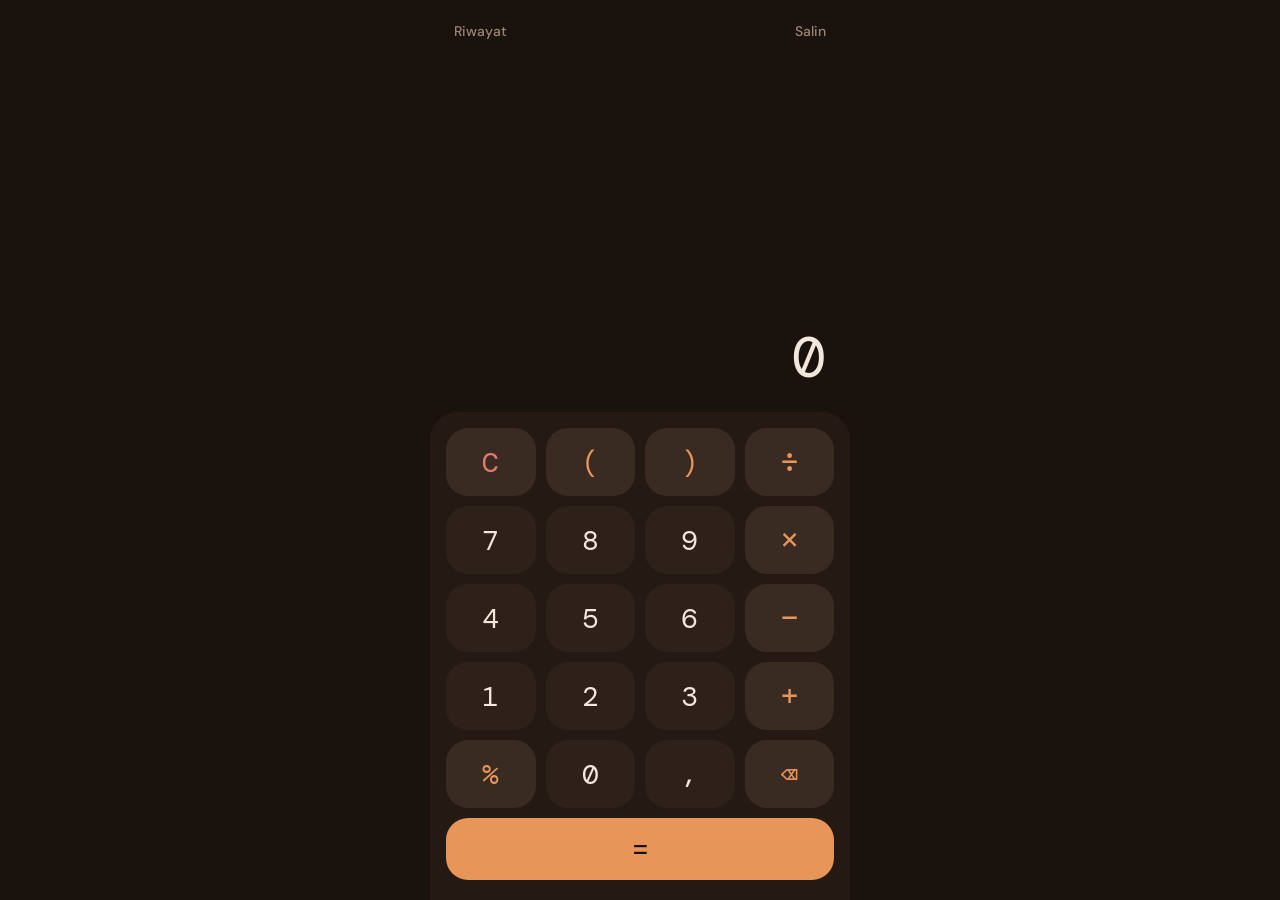
<file: website 2/JS Experiment/index.html>
<!DOCTYPE html>
<html lang="id">
<head>
  <meta charset="UTF-8">
  <meta name="viewport" content="width=device-width, initial-scale=1, viewport-fit=cover">
  <title>Kalkulator</title>

  <!-- Font DM Sans (teks) dan DM Mono (angka) dari Google Fonts -->
  <link href="https://fonts.googleapis.com/css2?family=DM+Mono:wght@300;400&family=DM+Sans:wght@400;500;600&display=swap" rel="stylesheet">

  <!-- Hubungkan ke file CSS -->
  <link rel="stylesheet" href="style.css">
</head>
<body>

  <div class="aplikasi">

    <!-- Bagian atas: tombol Riwayat dan Salin -->
    <div class="atas">
      <button id="btn-riwayat">Riwayat</button>
      <button id="btn-salin">Salin</button>
    </div>

    <!-- Layar: baris atas = ekspresi, baris bawah = hasil -->
    <div class="layar">
      <div class="ekspresi" id="ekspresi"></div>
      <div class="hasil" id="hasil">0</div>
    </div>

    <!-- Papan tombol. Atribut data-tombol menyimpan "nilai" tiap tombol,
         dibaca oleh JavaScript saat tombol ditekan. -->
    <div class="papan-tombol" id="papan-tombol">
      <button class="fungsi merah" data-tombol="C">C</button>
      <button class="fungsi" data-tombol="(">(</button>
      <button class="fungsi" data-tombol=")">)</button>
      <button class="operator" data-tombol="÷">÷</button>

      <button data-tombol="7">7</button>
      <button data-tombol="8">8</button>
      <button data-tombol="9">9</button>
      <button class="operator" data-tombol="×">×</button>

      <button data-tombol="4">4</button>
      <button data-tombol="5">5</button>
      <button data-tombol="6">6</button>
      <button class="operator" data-tombol="-">−</button>

      <button data-tombol="1">1</button>
      <button data-tombol="2">2</button>
      <button data-tombol="3">3</button>
      <button class="operator" data-tombol="+">+</button>

      <button class="fungsi" data-tombol="%">%</button>
      <button data-tombol="0">0</button>
      <button data-tombol=".">,</button>
      <button class="fungsi" data-tombol="hapus">⌫</button>

      <button class="sama-dengan" data-tombol="=">=</button>
    </div>

    <!-- Panel riwayat (tersembunyi sampai tombol Riwayat ditekan) -->
    <div class="riwayat" id="riwayat">
      <div class="riwayat-atas">
        <h2>Riwayat</h2>
        <div>
          <button id="btn-hapus-riwayat">Hapus</button>
          <button id="btn-tutup-riwayat">Tutup</button>
        </div>
      </div>
      <div class="daftar-riwayat" id="daftar-riwayat"></div>
    </div>

  </div>

  <!-- Hubungkan ke file JavaScript (ditaruh paling bawah agar elemen di atas sudah ada) -->
  <script src="script.js"></script>
</body>
</html>
</file>
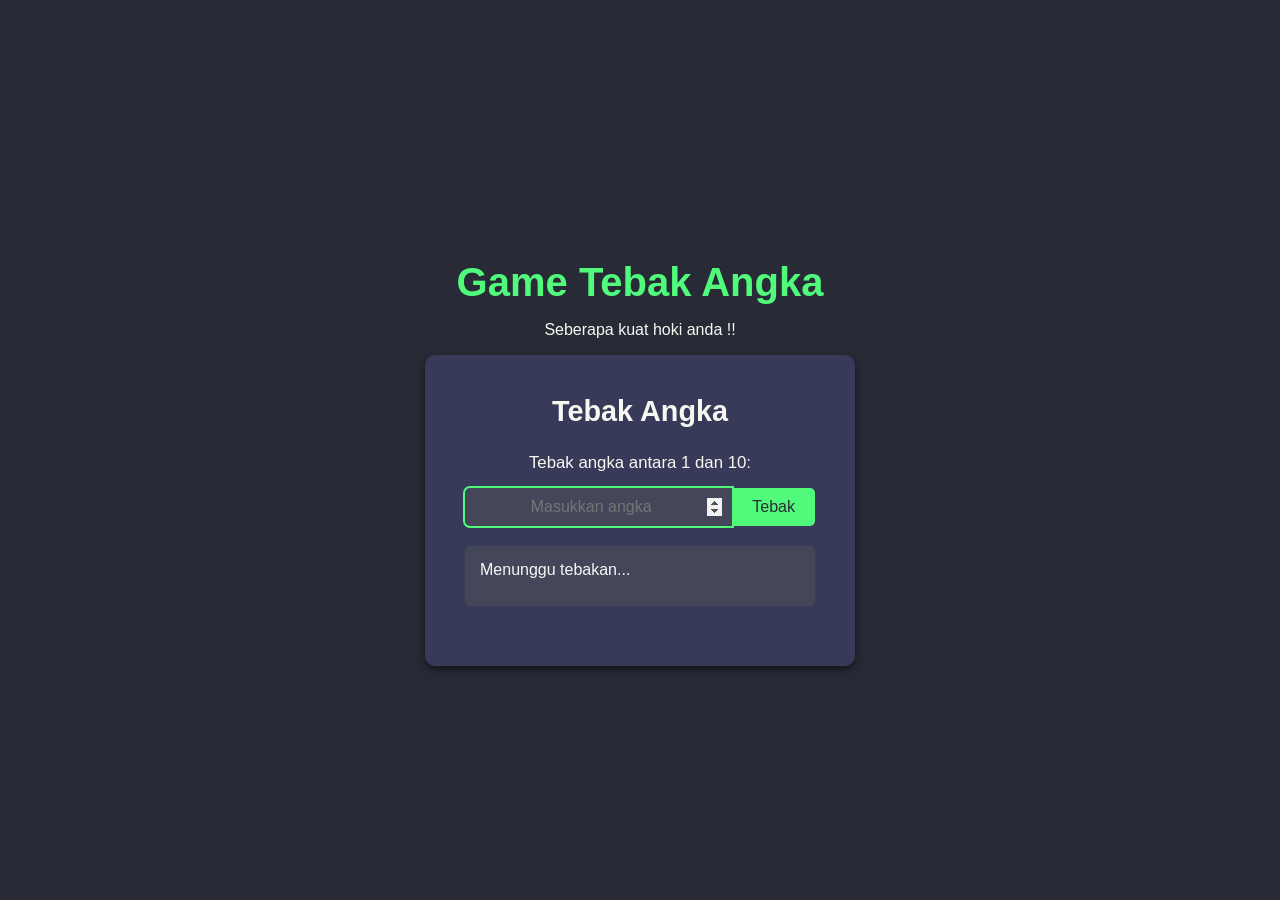
<file: website 2/P1 tebak angka/index.html>
<!DOCTYPE html>
<html lang="id">
<head>
    <meta charset="UTF-8">
    <meta name="viewport" content="width=device-width, initial-scale=1.0">
    <title>Game Tebak Angka</title>
    <link rel="stylesheet" href="style.css">
</head>
<body>
    <div class="container">
        <h1>Game Tebak Angka</h1>
        <p>Seberapa kuat hoki anda !!</p>
        
        <div class="card">
            <h2>Tebak Angka</h2>
            
            <p class="instruction">Tebak angka antara 1 dan 10:</p>
            
            <div class="input-group">
                <input type="number" id="guessInput" min="1" max="10" placeholder="Masukkan angka">
                <button id="checkButton">Tebak</button>
            </div>
            
            <div id="resultMessage"></div>
            
            <button id="playAgainButton" class="hidden">Main Lagi</button>
        </div>
    </div>

    <script src="script.js"></script>
</body>
</html>
</file>
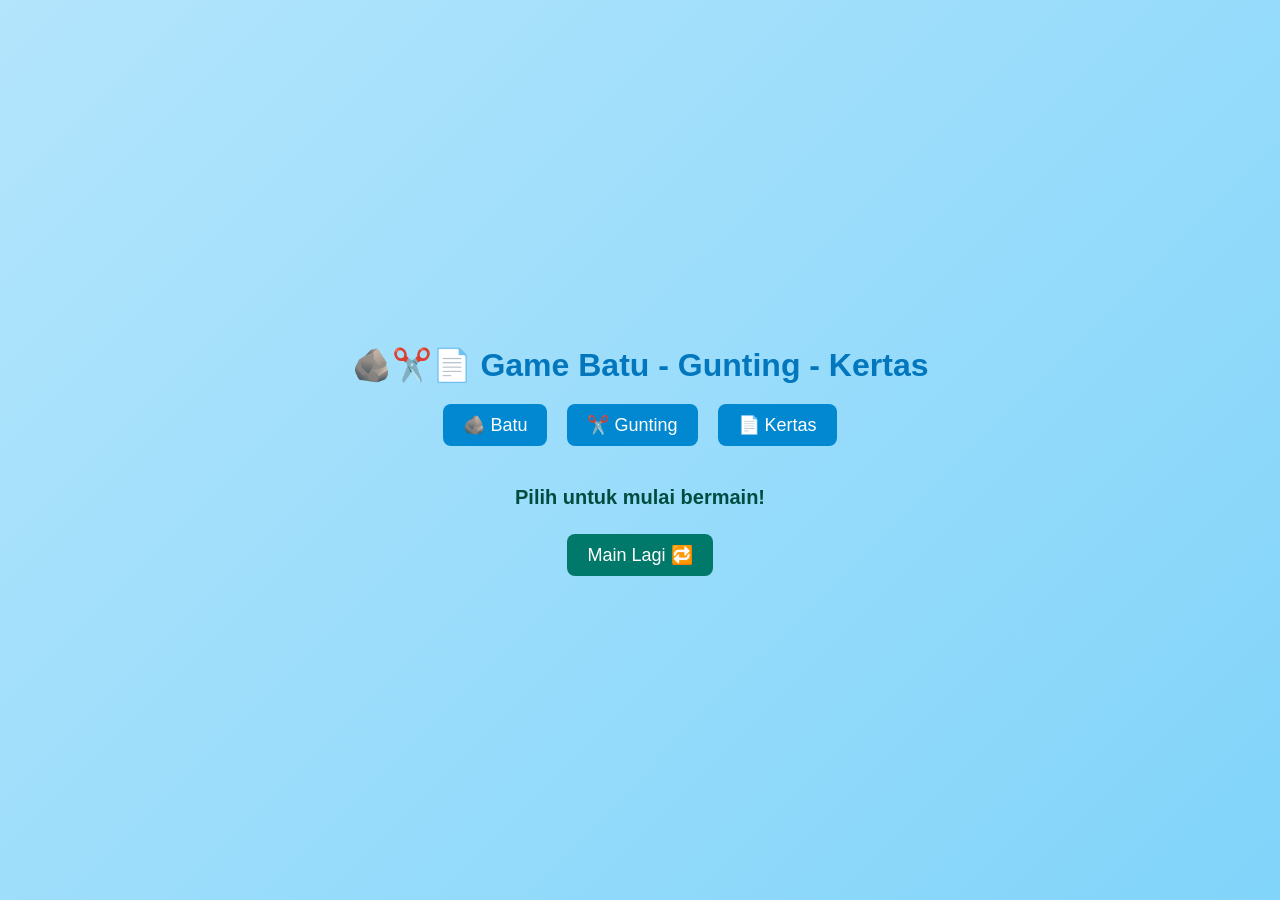
<file: website 2/P2 gunting, batu, kertas/index.html>
<!DOCTYPE html>
<html lang="id">
<head>
  <meta charset="UTF-8">
  <meta name="viewport" content="width=device-width, initial-scale=1.0">
  <title>Game Batu Gunting Kertas</title>
  <link rel="stylesheet" href="style.css">
</head>
<body>
  <h1>🪨✂️📄 Game Batu - Gunting - Kertas</h1>

  <div class="choices">
    <button id="batu">🪨 Batu</button>
    <button id="gunting">✂️ Gunting</button>
    <button id="kertas">📄 Kertas</button>
  </div>

  <div id="result">Pilih untuk mulai bermain!</div>

  <button id="resetButton">Main Lagi 🔁</button>

  <script src="script.js"></script>
</body>
</html>
</file>
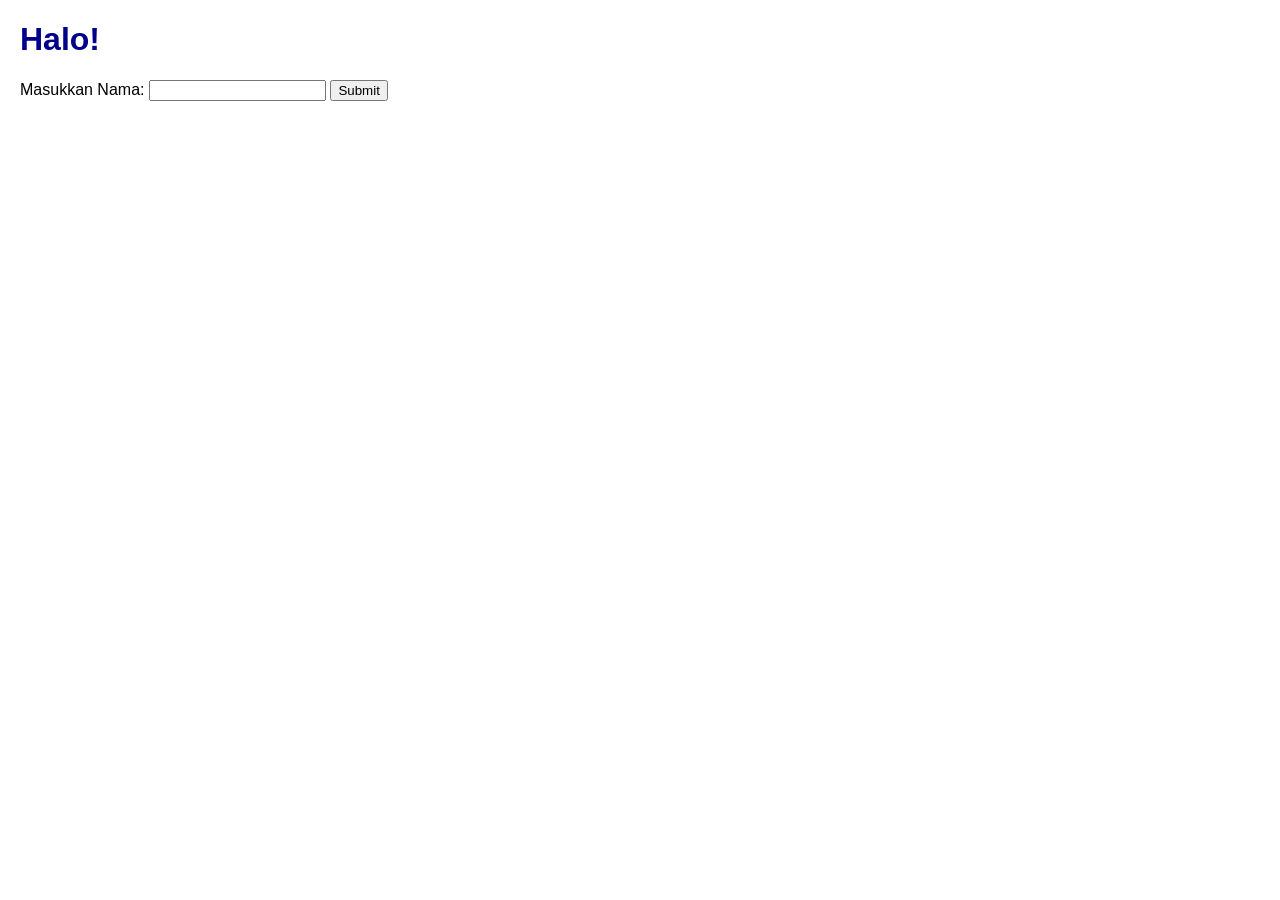
<file: website 2/P3 Cara masukkan nama/index.html>
<!DOCTYPE html>
<html lang="id">
<head>
    <meta charset="UTF-8">
    <meta name="viewport" content="width=device-width, initial-scale=1.0">
    <title>Input Limit 60 Karakter</title>
    <style>
        body { font-family: sans-serif; margin: 20px; }
        #tampilanNama { color: darkblue; }
        .info { font-size: 0.8rem; color: gray; }
    </style>
</head>
<body>

    <h1 id="tampilanNama">Halo!</h1>
    <label for="nama">Masukkan Nama:</label>
    <input type="text" id="nama" maxlength="60">
    <button id="btnSubmit">Submit</button>

    <script>
    const heading = document.getElementById("tampilanNama");
    const input = document.getElementById("nama");
    const tombol = document.getElementById("btnSubmit");

const namaInput = () => {
if (input.value.trim() !== "") {
    heading.textContent = `Halo, ${input.value}!`;
    input.value= "";
} else {
alert("Nama tidak boleh kosong");
}
};

tombol.addEventListener("click", namaInput);

input.addEventListener("keydown", (e) => {
if (e.key === "Enter") {
namaInput();
}
});


    </script>

</body>
</html>
</file>
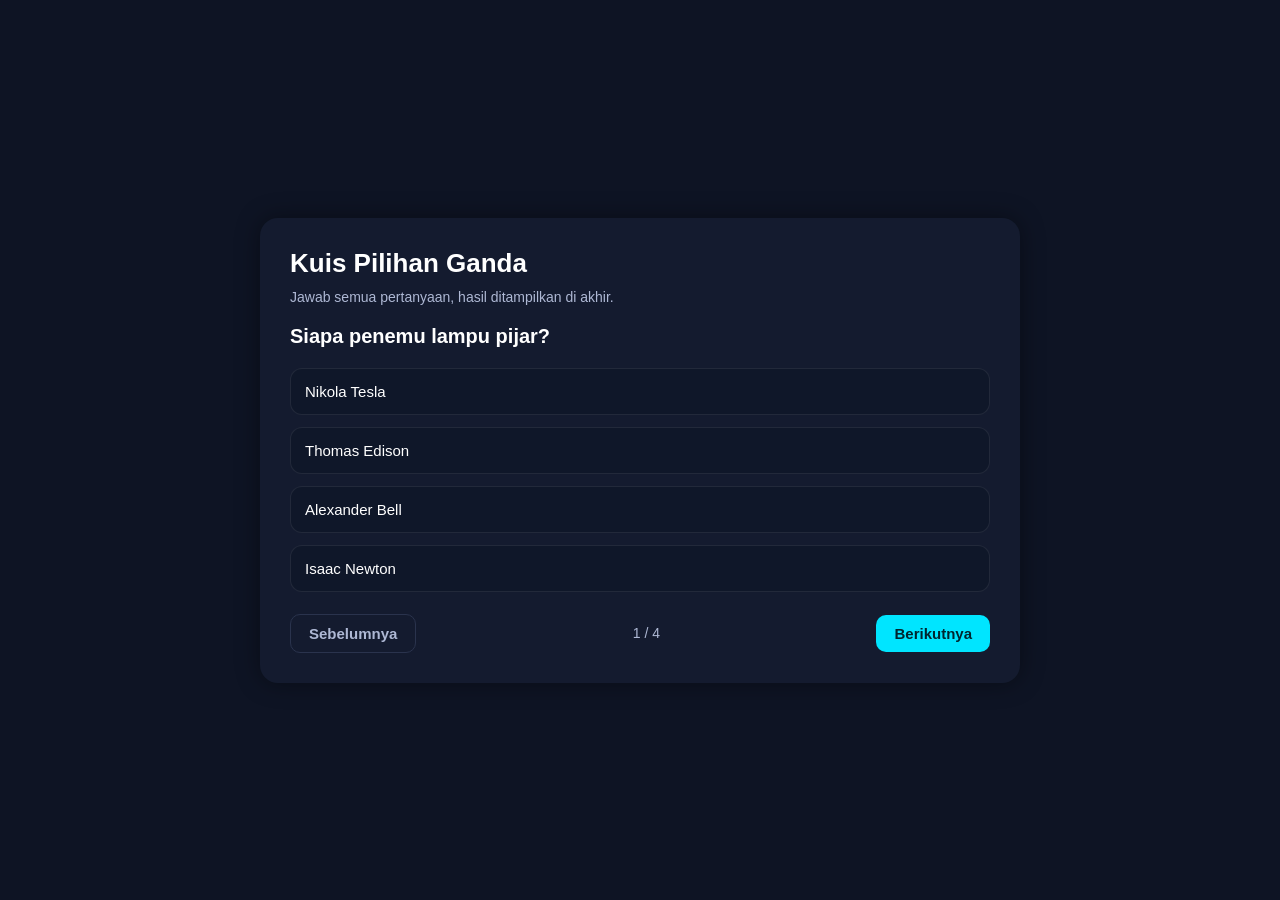
<file: website 2/P4 quiz/index.html>
<!DOCTYPE html>
<html lang="id">
<head>
  <meta charset="UTF-8" />
  <meta name="viewport" content="width=device-width, initial-scale=1.0" />
  <title>Kuis Pilihan Ganda</title>

  <style>
    * {margin: 0; padding: 0; box-sizing: border-box; font-family: 'Inter', sans-serif;}
    body {background: #0e1424; color: #fff; display: flex; justify-content: center; align-items: center; min-height: 100vh; padding: 20px;}

    .container {
      width: 100%; max-width: 760px; background: #141b2f; padding: 30px;
      border-radius: 18px; box-shadow: 0 0 25px rgba(0,0,0,0.4);
    }

    h1 {font-size: 26px; margin-bottom: 10px;}
    .subtitle {color:#aeb8d4; font-size: 14px; margin-bottom: 20px;}

    .question {font-size: 20px; margin-bottom: 20px; font-weight: 600;}

    .choices {display: grid; gap: 12px;}
    .choice {
      background: #0f1729; padding: 14px; border-radius: 12px;
      border: 1px solid rgba(255,255,255,0.08);
      cursor: pointer; transition: .2s; font-size: 15px;
      text-align: left;
    }
    .choice:hover {border-color: #00e5ff; transform: translateY(-2px);}
    .choice.selected {border-color: #00e5ff; background: #162339;}
    
    

    .controls {display: flex; justify-content: space-between; margin-top: 22px; align-items: center;}
    button {
      padding: 10px 18px; border-radius: 10px; border: none; cursor: pointer;
      font-weight: 600; font-size: 15px; transition: 0.2s;
    }
    .primary {background: #00e5ff; color: #00252e;}
    .ghost {background: transparent; border: 1px solid #2a334d; color: #aeb8d4;}
    button:hover {opacity: .85;}

    #resultScreen {display: none; text-align: center; margin-top: 10px;}
    #finalScore {font-size: 48px; color: #00e5ff; font-weight: 800; margin: 12px 0;}
  </style>
</head>
<body>
  <div class="container">
    <h1>Kuis Pilihan Ganda</h1>
    <div class="subtitle">Jawab semua pertanyaan, hasil ditampilkan di akhir.</div>

    <div id="quizScreen">
      <div id="question" class="question">Memuat...</div>
      <div id="choices" class="choices"></div>

      <div class="controls">
        <button id="prevBtn" class="ghost">Sebelumnya</button>
        <div id="progressText" style="color:#aeb8d4; font-size:14px;"></div>
        <button id="nextBtn" class="primary">Berikutnya</button>
      </div>
    </div>

    <div id="resultScreen">
      <h2>Hasil Akhir</h2>
      <div id="finalScore">0 / 0</div>
      <p id="finalMessage" class="subtitle"></p>
      <button id="restartBtn" class="primary" style="margin-top:15px;">Main Lagi</button>
    </div>
  </div>

  <script>
    const QUESTIONS = [
      { q: 'Siapa penemu lampu pijar?', c: ['Nikola Tesla','Thomas Edison','Alexander Bell','Isaac Newton'], a: 1 },
      { q: 'Ibu kota Indonesia adalah?', c: ['Bandung','Medan','Jakarta','Surabaya'], a: 2 },
      { q: 'Bahasa pemrograman untuk web browser?', c: ['Java','Python','JavaScript','C++'], a: 2 },
      { q: 'Planet terbesar?', c: ['Saturnus','Jupiter','Bumi','Mars'], a: 1 }
    ];

    let index = 0;
    let answers = Array(QUESTIONS.length).fill(null);

    const qEl = document.getElementById('question');
    const choicesEl = document.getElementById('choices');
    const nextBtn = document.getElementById('nextBtn');
    const prevBtn = document.getElementById('prevBtn');
    const progressText = document.getElementById('progressText');
    const quizScreen = document.getElementById('quizScreen');
    const resultScreen = document.getElementById('resultScreen');
    const finalScore = document.getElementById('finalScore');
    const finalMessage = document.getElementById('finalMessage');

    function loadQuestion() {
      const q = QUESTIONS[index];
      qEl.textContent = q.q;
      progressText.textContent = `${index+1} / ${QUESTIONS.length}`;

      choicesEl.innerHTML = '';
      q.c.forEach((txt, i) => {
        const btn = document.createElement('div');
        btn.className = 'choice';
        btn.textContent = txt;
        btn.onclick = () => select(i);
        if (answers[index] === i) btn.classList.add('selected');
        choicesEl.appendChild(btn);
      });

      prevBtn.disabled = index === 0;
      nextBtn.textContent = (index === QUESTIONS.length - 1) ? 'Selesai' : 'Berikutnya';
    }

    function select(i) {
      answers[index] = i;
      document.querySelectorAll('.choice').forEach(c => c.classList.remove('selected'));
      document.querySelectorAll('.choice')[i].classList.add('selected');
    }

    nextBtn.onclick = () => {
      if (answers[index] === null) return alert('Pilih jawaban dulu!');
      if (index < QUESTIONS.length - 1) {
        index++;
        loadQuestion();
      } else finish();
    };

    prevBtn.onclick = () => {
      if (index > 0) index--;
      loadQuestion();
    };

    function finish() {
      let correct = 0;
      QUESTIONS.forEach((q, i) => {
        if (answers[i] === q.a) correct++;
      });

      finalScore.textContent = `${correct} / ${QUESTIONS.length}`;
      finalMessage.textContent = correct === QUESTIONS.length ? 'Sempurna!' : correct >= 2 ? 'Bagus!' : 'Coba lagi!';

      quizScreen.style.display = 'none';
      resultScreen.style.display = 'block';
    }

    document.getElementById('restartBtn').onclick = () => {
      index = 0;
      answers.fill(null);
      resultScreen.style.display = 'none';
      quizScreen.style.display = 'block';
      loadQuestion();
    };

    loadQuestion();
  </script>
</body>
</html>
</file>
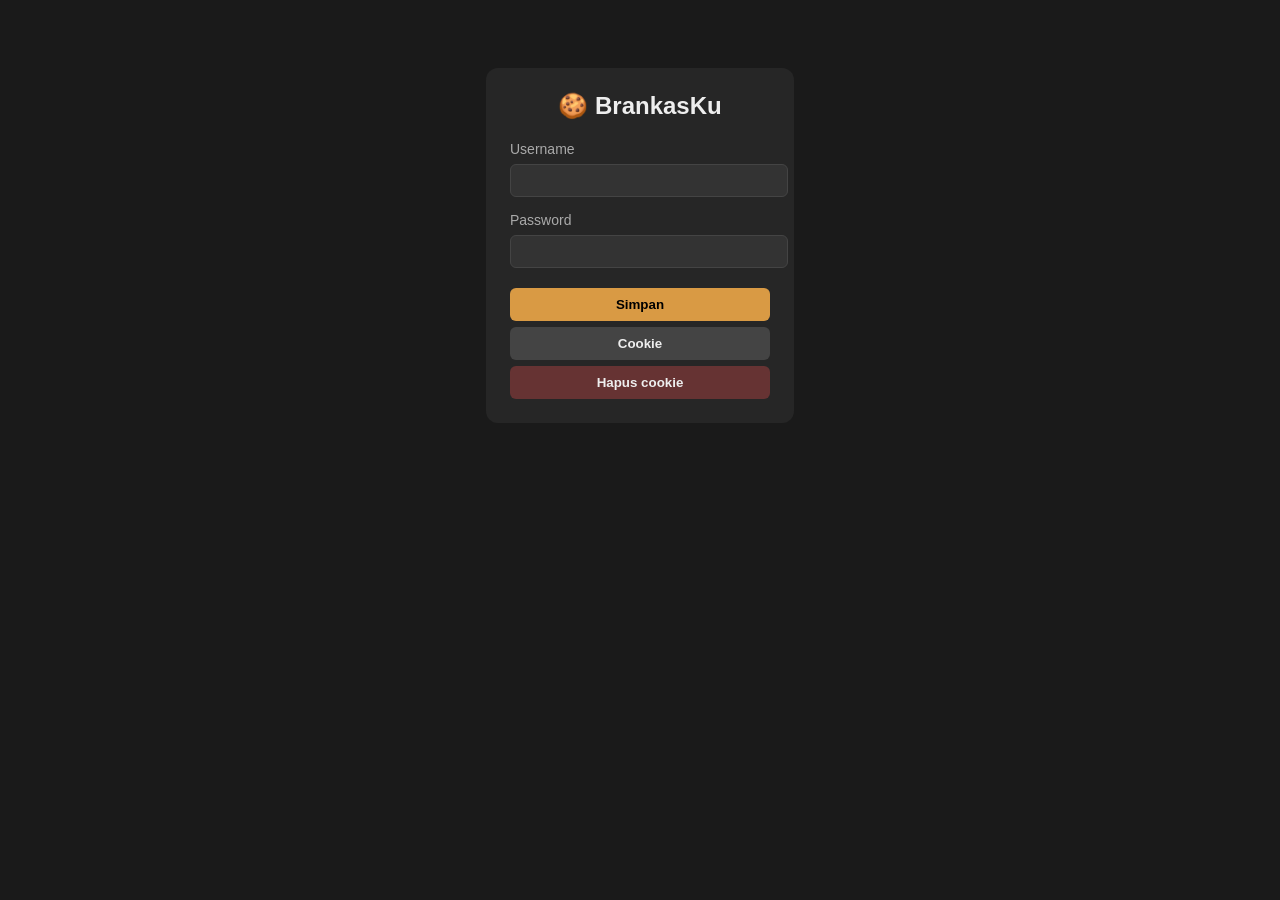
<file: website 2/P5 Web cookie/index.html>
<!DOCTYPE html>
<html lang="id">
<head>
<meta charset="UTF-8">
<title>BrankasKu</title>
<style>
  body {
    font-family: sans-serif;
    background: #1a1a1a;
    color: #eee;
    display: flex;
    justify-content: center;
    padding-top: 60px;
  }
  .card {
    background: #262626;
    padding: 24px;
    border-radius: 12px;
    width: 260px;
  }
  h2 { margin-top: 0; text-align: center; }
  label { font-size: 14px; color: #aaa; }
  input {
    width: 100%;
    padding: 8px;
    margin: 6px 0 14px;
    border-radius: 6px;
    border: 1px solid #444;
    background: #333;
    color: #eee;
  }
  button {
    width: 100%;
    padding: 9px;
    margin-top: 6px;
    border: none;
    border-radius: 6px;
    cursor: pointer;
    font-weight: bold;
  }
  #saveBtn { background: #d99a44; }
  #cookieBtn { background: #444; color: #eee; }
  #clearBtn { background: #663333; color: #eee; }
</style>
</head>
<body>

<div class="card">
  <h2>🍪 BrankasKu</h2>
    <label for="firstText">Username</label>
    <input type="text" id="firstText">

    <label for="lastText">Password</label>
    <input type="password" id="lastText">

    <button id="saveBtn">Simpan</button>
    <button id="cookieBtn">Cookie</button>
    <button id="clearBtn">Hapus cookie</button>
</div>

<script>
const firstText = document.querySelector("#firstText");
const lastText = document.querySelector("#lastText");
const saveBtn = document.querySelector("#saveBtn");
const cookieBtn = document.querySelector("#cookieBtn");
const clearBtn = document.querySelector("#clearBtn");

saveBtn.addEventListener("click", () => {
    setCookie("firstName", firstText.value, 365);
    setCookie("lastName", lastText.value, 365);
    alert("Tersimpan");
    firstText.value = "";
    lastText.value = "";
});

cookieBtn.addEventListener("click", () => {
    firstText.value = getCookie("firstName") || "";
    lastText.value = getCookie("lastName") || "";
    if (firstText.value === "" && lastText.value === ""){
        alert("Brankas kosong");
    }
});

clearBtn.addEventListener("click", () => {
    deleteCookie("firstName");
    deleteCookie("lastName");
    alert("Cookie berhasil di hapus");
    firstText.value = "";
    lastText.value = "";
});

function setCookie(name, value, daysToLive){
    const date = new Date();
    date.setTime(date.getTime() + (daysToLive * 24 * 60 * 60 * 1000));
    const expires = "expires=" + date.toUTCString();
    document.cookie = `${name}=${encodeURIComponent(value)}; ${expires}; path=/`;
}

function deleteCookie(name){
    setCookie(name, "", -1);
}

function getCookie(name) {
    const cDecoded = decodeURIComponent(document.cookie);
    const cArray = cDecoded.split("; ");
    let result = null;
    
    cArray.forEach(element => {
        if (element.startsWith(name + "=")) {
            result = element.substring(name.length + 1); 
        }
    });
    
    return result;
}

</script>

</body>
</html>
</file>
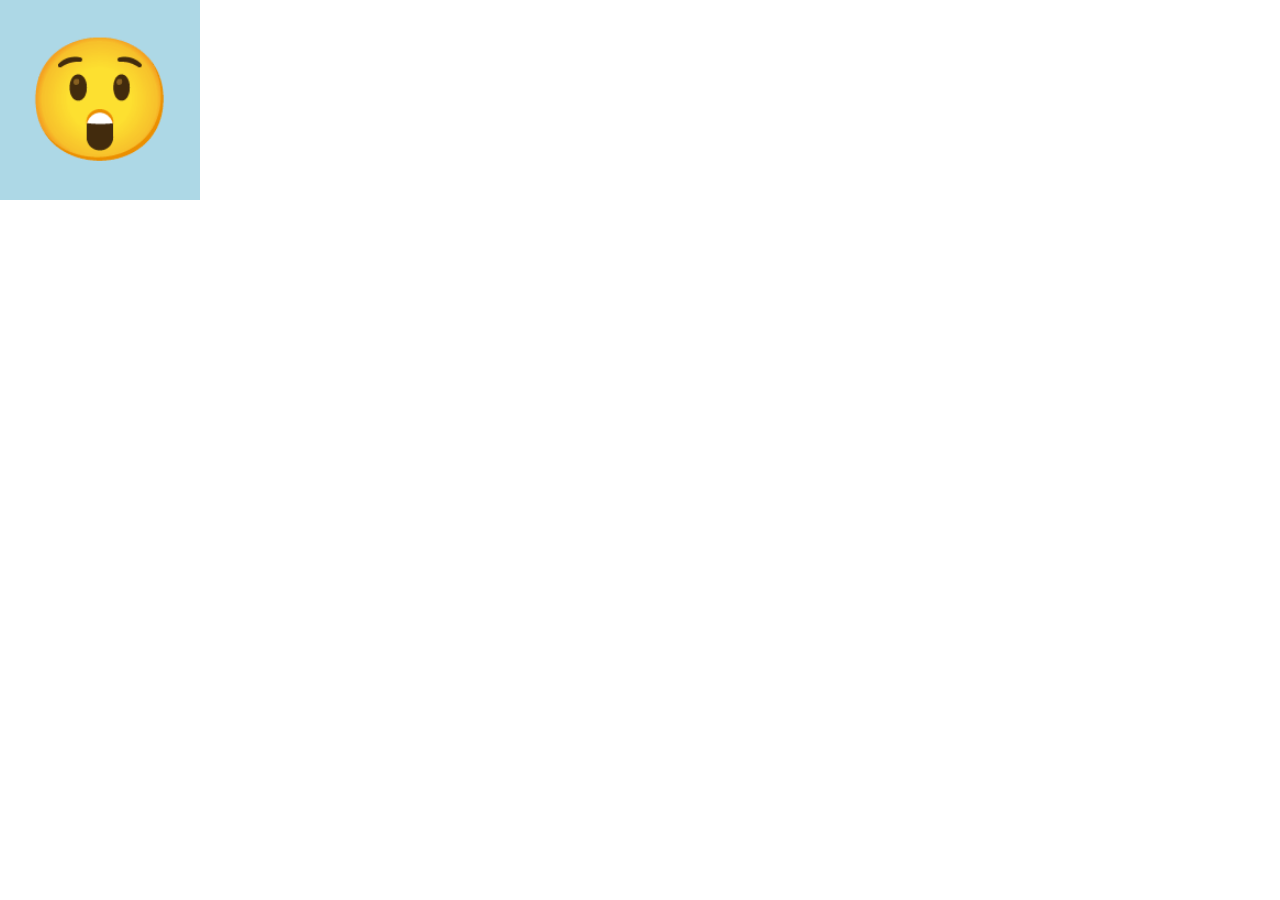
<file: website 2/P6 KEY EVENTS (wasd)/index.html>
<!DOCTYPE html>
<html lang="id">
<head>
    <meta charset="UTF-8">
    <meta name="viewport" content="width=device-width, initial-scale=1.0">
    <title>JavaScript Key Events - Bro Code</title>
    <link rel="stylesheet" href="style.css">
</head>
<body>

    <!-- Elemen kotak yang akan digerakkan -->
    <div id="myBox">😲</div>

    <script src="script.js"></script>
</body>
</html>
</file>
<file: website 2/JS Experiment/style.css>
/* ===== 1. Warna (variabel) =====
   Ubah warna di sini, seluruh kalkulator ikut berubah. */
:root {
  --latar: #1a120d;
  --panel: #241913;
  --tombol: #2e211a;
  --tombol-fungsi: #3a2b22;
  --teks: #f3e6da;
  --teks-redup: #9c8575;
  --aksen: #e8955a;
  --merah: #e27b6a;

  /* Beri jarak dari poni/tepi layar HP */
  padding-top: env(safe-area-inset-top, 0px);
  padding-bottom: env(safe-area-inset-bottom, 0px);
  box-sizing: border-box;
}

/* ===== 2. Pengaturan dasar ===== */
* {
  box-sizing: border-box;
  -webkit-tap-highlight-color: transparent; /* hilangkan kedip biru di HP */
}

html, body {
  height: 100%;
  margin: 0;
}

body {
  background: var(--latar);
  color: var(--teks);
  font-family: 'DM Sans', system-ui, sans-serif;
  display: flex;
  justify-content: center; /* taruh kalkulator di tengah layar lebar */
}

/* Wadah utama kalkulator */
.aplikasi {
  width: 100%;
  max-width: 420px;
  height: 100%;
  display: flex;
  flex-direction: column; /* susun atas -> layar -> tombol */
  position: relative;     /* agar panel riwayat bisa menutupi seluruh area ini */
}

/* ===== 3. Bagian atas (Riwayat & Salin) ===== */
.atas {
  display: flex;
  justify-content: space-between;
  padding: 14px 18px 0;
}

.atas button {
  background: none;
  border: 0;
  color: var(--teks-redup);
  font: 500 14px 'DM Sans', sans-serif;
  padding: 8px 6px;
  cursor: pointer;
}

/* ===== 4. Layar ===== */
.layar {
  flex: 1; /* ambil semua sisa ruang di atas tombol */
  display: flex;
  flex-direction: column;
  justify-content: flex-end; /* teks menempel ke bawah */
  align-items: flex-end;     /* teks rata kanan */
  gap: 8px;
  padding: 12px 24px 18px;
  overflow: hidden;
}

.ekspresi {
  font: 300 30px 'DM Mono', monospace;
  color: var(--teks-redup);
  text-align: right;
  word-break: break-all; /* teks panjang turun ke baris baru */
  max-height: 110px;
  overflow: hidden;
}

.hasil {
  font: 400 56px 'DM Mono', monospace;
  min-height: 66px;
  text-align: right;
  word-break: break-all;
}

/* Kelas tambahan yang dipasang JavaScript sesuai panjang hasil */
.hasil.sedang { font-size: 40px; }
.hasil.kecil  { font-size: 30px; }
.hasil.error  { font: 400 24px 'DM Sans', sans-serif; color: var(--merah); }

/* ===== 5. Papan tombol ===== */
.papan-tombol {
  display: grid;
  grid-template-columns: repeat(4, 1fr); /* 4 kolom sama lebar */
  gap: 10px;
  padding: 16px 16px 20px;
  background: var(--panel);
  border-radius: 28px 28px 0 0;
}

.papan-tombol button {
  height: 68px;
  border: 0;
  border-radius: 22px;
  background: var(--tombol);
  color: var(--teks);
  font: 400 28px 'DM Mono', monospace;
  cursor: pointer;
  transition: transform 0.08s; /* animasi kecil saat ditekan */
}

/* Efek tombol "tenggelam" saat ditekan */
.papan-tombol button:active {
  transform: scale(0.94);
  filter: brightness(1.25);
}

.papan-tombol .fungsi   { background: var(--tombol-fungsi); color: var(--aksen); }
.papan-tombol .operator { background: var(--tombol-fungsi); color: var(--aksen); font-size: 32px; }
.papan-tombol .merah    { color: var(--merah); }

/* Tombol "=" memanjang selebar semua kolom */
.papan-tombol .sama-dengan {
  grid-column: 1 / -1;
  height: 62px;
  background: var(--aksen);
  color: var(--latar);
}

/* ===== 6. Panel riwayat ===== */
.riwayat {
  position: absolute;
  inset: 0;            /* menutupi seluruh .aplikasi */
  background: var(--latar);
  display: none;       /* tersembunyi dulu */
  flex-direction: column;
  padding: 14px 18px;
  z-index: 5;
}

.riwayat.tampil { display: flex; } /* JavaScript menambah kelas ini untuk membuka */

.riwayat-atas {
  display: flex;
  justify-content: space-between;
  align-items: center;
  margin-bottom: 10px;
}

.riwayat-atas h2 { margin: 0; font-size: 18px; }

.riwayat-atas button {
  background: none;
  border: 0;
  color: var(--aksen);
  font: 500 14px 'DM Sans', sans-serif;
  padding: 8px 6px;
  cursor: pointer;
}

.daftar-riwayat { flex: 1; overflow-y: auto; }

.item-riwayat {
  padding: 14px 4px;
  border-bottom: 1px solid var(--tombol);
  text-align: right;
  cursor: pointer;
}

.item-riwayat small {
  display: block;
  font: 300 15px 'DM Mono', monospace;
  color: var(--teks-redup);
  word-break: break-all;
}

.item-riwayat b {
  font: 400 26px 'DM Mono', monospace;
}

.kosong {
  color: var(--teks-redup);
  text-align: center;
  margin-top: 60px;
}
</file>
<file: website 2/P1 tebak angka/style.css>
body {
    font-family: Arial, sans-serif;
    background-color: #282a36; /* Latar belakang gelap */
    color: #f8f8f2; /* Teks terang */
    display: flex;
    justify-content: center;
    align-items: center;
    min-height: 100vh;
    margin: 0;
}

.container {
    text-align: center;
    padding: 20px;
}

h1 {
    color: #50fa7b; /* Judul utama hijau */
    font-size: 2.5em;
    margin-bottom: 5px;
}

p.instruction {
    margin-top: 0;
    margin-bottom: 15px;
    font-size: 1.05em;
}

.card {
    background-color: #383a59; /* Latar belakang kartu gelap */
    padding: 40px;
    border-radius: 10px;
    box-shadow: 0 4px 8px rgba(0, 0, 0, 0.5);
    width: 350px;
}

h2 {
    font-size: 1.8em;
    margin-top: 0;
    margin-bottom: 25px;
}

/* Styling untuk Input Group */
.input-group {
    display: flex;
    margin-bottom: 20px;
}

#guessInput {
    flex-grow: 1;
    padding: 10px;
    border: none;
    border-radius: 5px 0 0 5px;
    font-size: 1em;
    background-color: #44475a; /* Warna latar belakang input */
    color: #f8f8f2;
    text-align: center;
}

#guessInput:focus {
    outline: 2px solid #50fa7b;
}

#checkButton {
    background-color: #50fa7b; /* Tombol Tebak hijau */
    color: #282a36;
    border: none;
    padding: 10px 20px;
    font-size: 1em;
    border-radius: 0 5px 5px 0;
    cursor: pointer;
    transition: background-color 0.3s;
}

#checkButton:hover {
    background-color: #69ff94;
}

/* Styling untuk Area Pesan Hasil */
#resultMessage {
    background-color: #44475a; /* Latar belakang untuk pesan hasil */
    padding: 15px;
    border-radius: 5px;
    min-height: 30px; /* Memastikan ada ruang */
    text-align: left;
    margin-bottom: 20px;
}

/* Styling untuk Tombol Main Lagi */
#playAgainButton {
    background-color: #44475a; /* Tombol Main Lagi abu-abu gelap */
    color: #f8f8f2;
    border: none;
    padding: 10px 20px;
    font-size: 1.1em;
    border-radius: 5px;
    cursor: pointer;
    transition: background-color 0.3s;
    width: 100%;
    box-sizing: border-box;
}

#playAgainButton:hover {
    background-color: #6272a4;
}

.hidden {
    display: none;
}

/* Teks hasil salah meniru tampilan gambar */
.error-message {
    color: #ff79c6; /* Warna merah muda/ungu untuk teks error */
    font-weight: bold;
}
</file>
<file: website 2/P2 gunting, batu, kertas/style.css>
body {
  font-family: 'Poppins', sans-serif;
  text-align: center;
  background: linear-gradient(135deg, #b3e5fc, #81d4fa);
  height: 100vh;
  display: flex;
  flex-direction: column;
  justify-content: center;
  align-items: center;
  margin: 0;
}

h1 {
  color: #0277bd;
  margin-bottom: 20px;
}

.choices {
  display: flex;
  gap: 20px;
  margin-bottom: 25px;
}

button {
  font-size: 18px;
  padding: 10px 20px;
  border: none;
  border-radius: 8px;
  background-color: #0288d1;
  color: white;
  cursor: pointer;
  transition: transform 0.2s ease, background-color 0.2s ease;
}

button:hover {
  background-color: #039be5;
  transform: scale(1.1);
}

#result {
  font-size: 20px;
  font-weight: bold;
  margin-top: 15px;
  color: #004d40;
}

#resetButton {
  margin-top: 25px;
  background-color: #00796b;
}

#resetButton:hover {
  background-color: #009688;
}
</file>
<file: website 2/P6 KEY EVENTS (wasd)/style.css>
body {
    margin: 0;
}

#myBox {
    background-color: lightblue;
    width: 200px;
    height: 200px;
    font-size: 7.5rem;
    
    /* Mengatur isi kotak agar berada tepat di tengah */
    display: flex;
    justify-content: center;
    align-items: center;
    
    /* Penting: Digunakan agar posisi top dan left bisa diubah via JavaScript */
    position: relative; 
}
</file>
